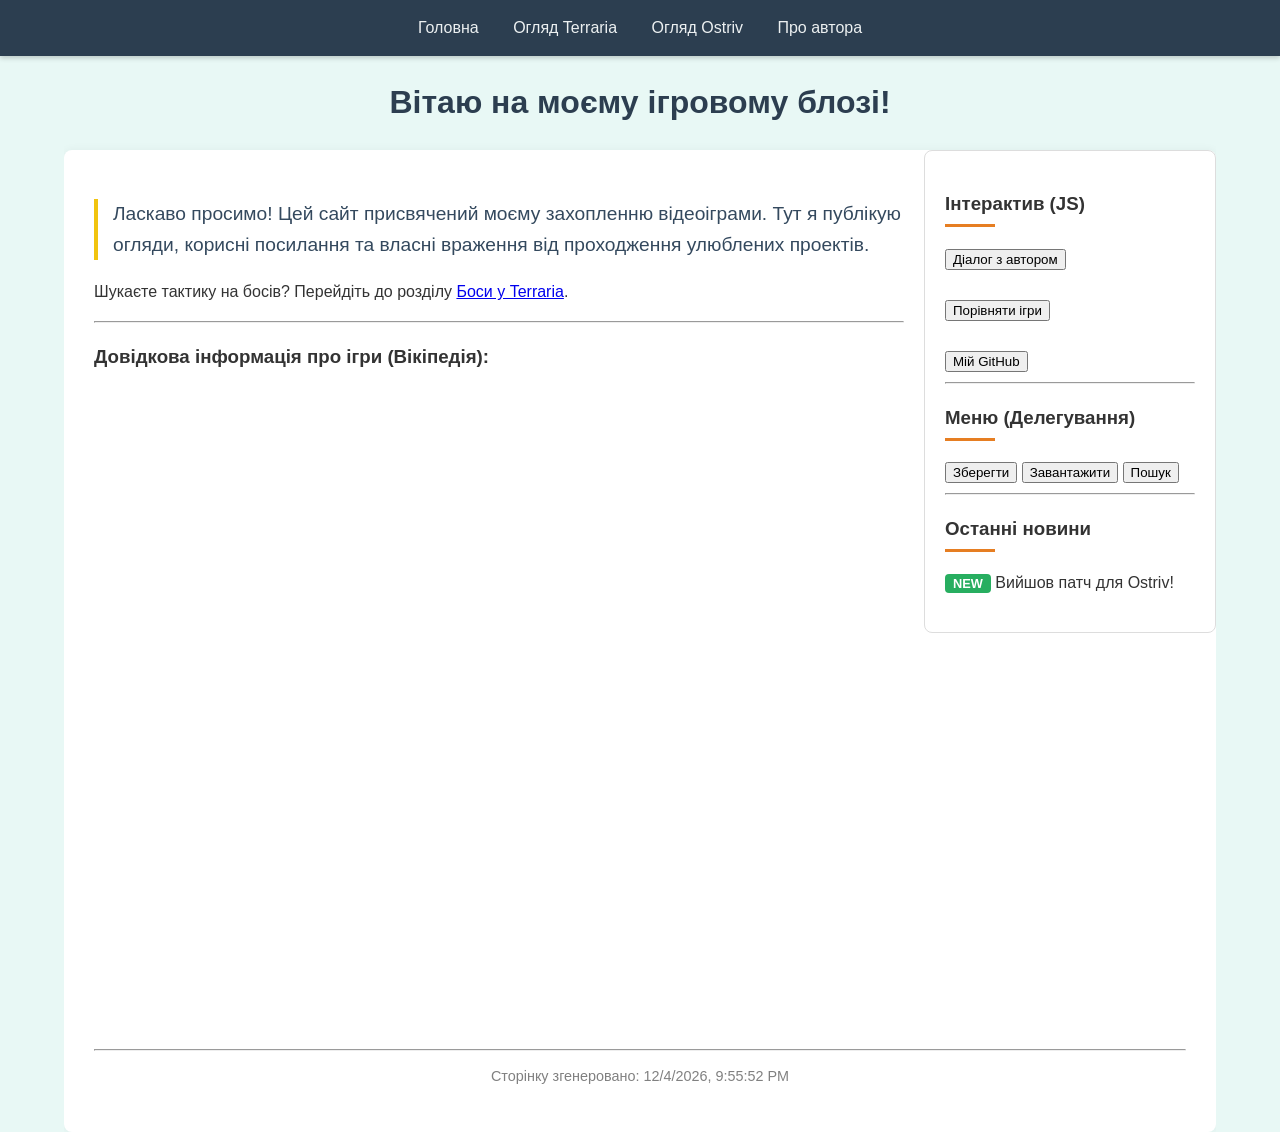
<file: index.html>
<!DOCTYPE html>
<html lang="uk">
<head>
    <meta charset="UTF-8">
    <meta name="author" content="Дмитро">
    <title>Ігровий щоденник - Головна</title>
    <link rel="stylesheet" href="style.css">
</head>
<body>

<nav>
    <a href="index.html">Головна</a>
    <a href="terraria.html">Огляд Terraria</a>
    <a href="ostriv.html">Огляд Ostriv</a>
    <a href="about.html">Про автора</a>
</nav>

<div class="main-wrapper clearfix">
    <script>
        alert("Вітаємо на головній сторінці ігрового блогу!");
        let isReady = confirm("Бажаєте активувати інтерактивні функції сайту?");
    </script>

    <header>
        <h1>Вітаю на моєму ігровому блозі!</h1>
    </header>

    <aside class="sidebar">
        <h3>Інтерактив (JS)</h3>
        <button onclick="startUserDialogue()">Діалог з автором</button><br><br>
        <button onclick="compareStrings()">Порівняти ігри</button><br><br>
        <button onclick="redirectToProject()">Мій GitHub</button>
        
        <hr>
        <h3>Меню (Делегування)</h3>
        <div id="action-menu">
            <button data-action="save">Зберегти</button>
            <button data-action="load">Завантажити</button>
            <button data-action="search">Пошук</button>
        </div>

        <hr>
        <h3>Останні новини</h3>
        <p><span class="game-tag">New</span> Вийшов патч для Ostriv!</p>
    </aside>

    <div class="content-area">
        <p>Ласкаво просимо! Цей сайт присвячений моєму захопленню відеоіграми. Тут я публікую огляди, корисні посилання та власні враження від проходження улюблених проектів.</p>

        <script>
            const originalBg = document.body.style.backgroundColor;
            document.body.style.backgroundColor = "#e8f8f5"; // Тимчасовий світло-зелений фон
            setTimeout(() => {
                document.body.style.backgroundColor = originalBg;
            }, 30000);
        </script>

        <p>Шукаєте тактику на босів? Перейдіть до розділу <a href="terraria.html#bosses">Боси у Terraria</a>.</p>
        
        <hr>
        <h3>Довідкова інформація про ігри (Вікіпедія):</h3>
        <iframe src="https://uk.wikipedia.org/wiki/Terraria" width="100%" height="400" style="border:none;"></iframe>

        <hr>
        <script>
            document.write("<p style='color: gray; font-size: 0.9em; text-align: center;'>Сторінку згенеровано: " + new Date().toLocaleString() + "</p>");
        </script>
    </div>
</div>

<script src="script.js"></script>
</body>
</html>
</file>
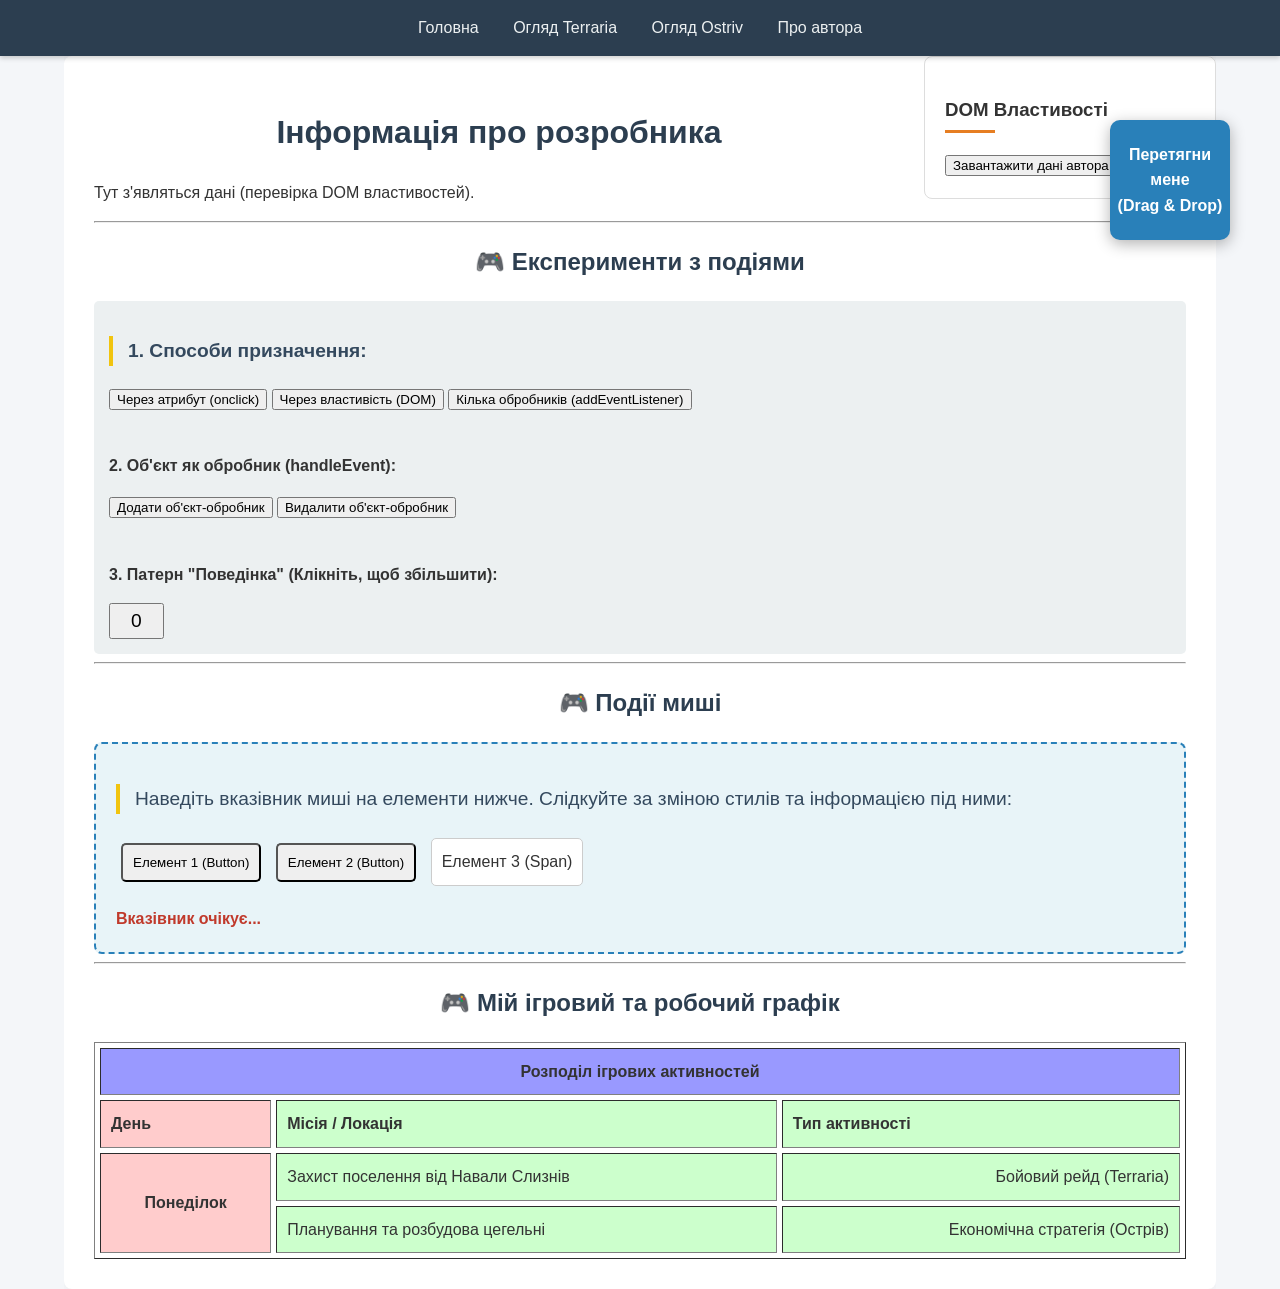
<file: about.html>
<!DOCTYPE html>
<html lang="uk">
<head>
    <meta charset="UTF-8">
    <meta name="author" content="Дмитро">
    <title>Про автора</title>
    <link rel="stylesheet" href="style.css">
</head>
<body>

<nav>
    <a href="index.html">Головна</a>
    <a href="terraria.html">Огляд Terraria</a>
    <a href="ostriv.html">Огляд Ostriv</a>
    <a href="about.html">Про автора</a>
</nav>

<div id="drag-item" style="width: 120px; height: 120px; background-color: #2980b9; color: white; display: flex; align-items: center; justify-content: center; text-align: center; position: absolute; top: 120px; right: 50px; cursor: grab; border-radius: 10px; z-index: 1000; box-shadow: 0 4px 15px rgba(0,0,0,0.3); font-weight: bold; user-select: none;">
    Перетягни мене<br>(Drag & Drop)
</div>

<div class="main-wrapper clearfix">
    <aside class="sidebar">
        <h3>DOM Властивості</h3>
        <button onclick="loadDevData()">Завантажити дані автора</button>
    </aside>

    <div class="content-area">
        <h1>Інформація про розробника</h1>
        
        <p id="info-text">Тут з'являться дані (перевірка DOM властивостей).</p>
        <div id="dev-card"></div> 

        <script>
            function loadDevData() {
                showDevInfo("Осадчий", "Дмитро");
                const node = document.getElementById('info-text');
                node.firstChild.data = "Дані успішно оновлено!";
                console.log("textContent:", node.textContent);
                console.log("innerHTML:", node.innerHTML);
                console.log("outerHTML:", node.outerHTML);
            }
        </script>

        <hr>
        <h2>Експерименти з подіями</h2>
        <div style="background: #ecf0f1; padding: 15px; border-radius: 5px;">
            <p><b>1. Способи призначення:</b></p>
            <button onclick="attrHandler()">Через атрибут (onclick)</button>
            <button id="prop-btn">Через властивість (DOM)</button>
            <button id="multi-btn">Кілька обробників (addEventListener)</button>
            
            <br><br>
            <p><b>2. Об'єкт як обробник (handleEvent):</b></p>
            <button id="obj-btn">Додати об'єкт-обробник</button>
            <button id="remove-obj-btn">Видалити об'єкт-обробник</button>
            
            <br><br>
            <p><b>3. Патерн "Поведінка" (Клікніть, щоб збільшити):</b></p>
            <button data-behavior="counter" style="font-size: 1.2em; padding: 5px 20px;">0</button>
        </div>

        <hr>
        <h2>Події миші</h2>
        <div id="hover-zone" style="padding: 20px; background: #e8f4f8; border: 2px dashed #2980b9; border-radius: 8px;">
            <p>Наведіть вказівник миші на елементи нижче. Слідкуйте за зміною стилів та інформацією під ними:</p>
            <button class="hover-item" style="padding: 10px;">Елемент 1 (Button)</button>
            <button class="hover-item" style="padding: 10px;">Елемент 2 (Button)</button>
            <span class="hover-item" style="padding: 10px; background: #fff; border: 1px solid #ccc; display: inline-block;">Елемент 3 (Span)</span>
            <div id="hover-info" style="margin-top: 15px; font-weight: bold; color: #c0392b; min-height: 24px;">Вказівник очікує...</div>
        </div>

        <hr>
        <h2>Мій ігровий та робочий графік</h2>
        
        <table border="1" cellspacing="5" cellpadding="10" width="100%">
            <colgroup>
                <col style="background-color: #ffcccc;">
                <col span="2" style="background-color: #ccffcc;">
            </colgroup>
            
            <tr align="center">
                <th colspan="3" bgcolor="#9999ff">Розподіл ігрових активностей</th>
            </tr>
            <tr align="left">
                <th>День</th>
                <th>Місія / Локація</th>
                <th>Тип активності</th>
            </tr>
            <tr>
                <td rowspan="2" valign="middle" align="center"><b>Понеділок</b></td>
                <td>Захист поселення від Навали Слизнів</td>
                <td align="right">Бойовий рейд (Terraria)</td>
            </tr>
            <tr>
                <td>Планування та розбудова цегельні</td>
                <td align="right">Економічна стратегія (Острів)</td>
            </tr>
        </table>
    </div>
</div>

<script src="script.js"></script>
</body>
</html>
</file>
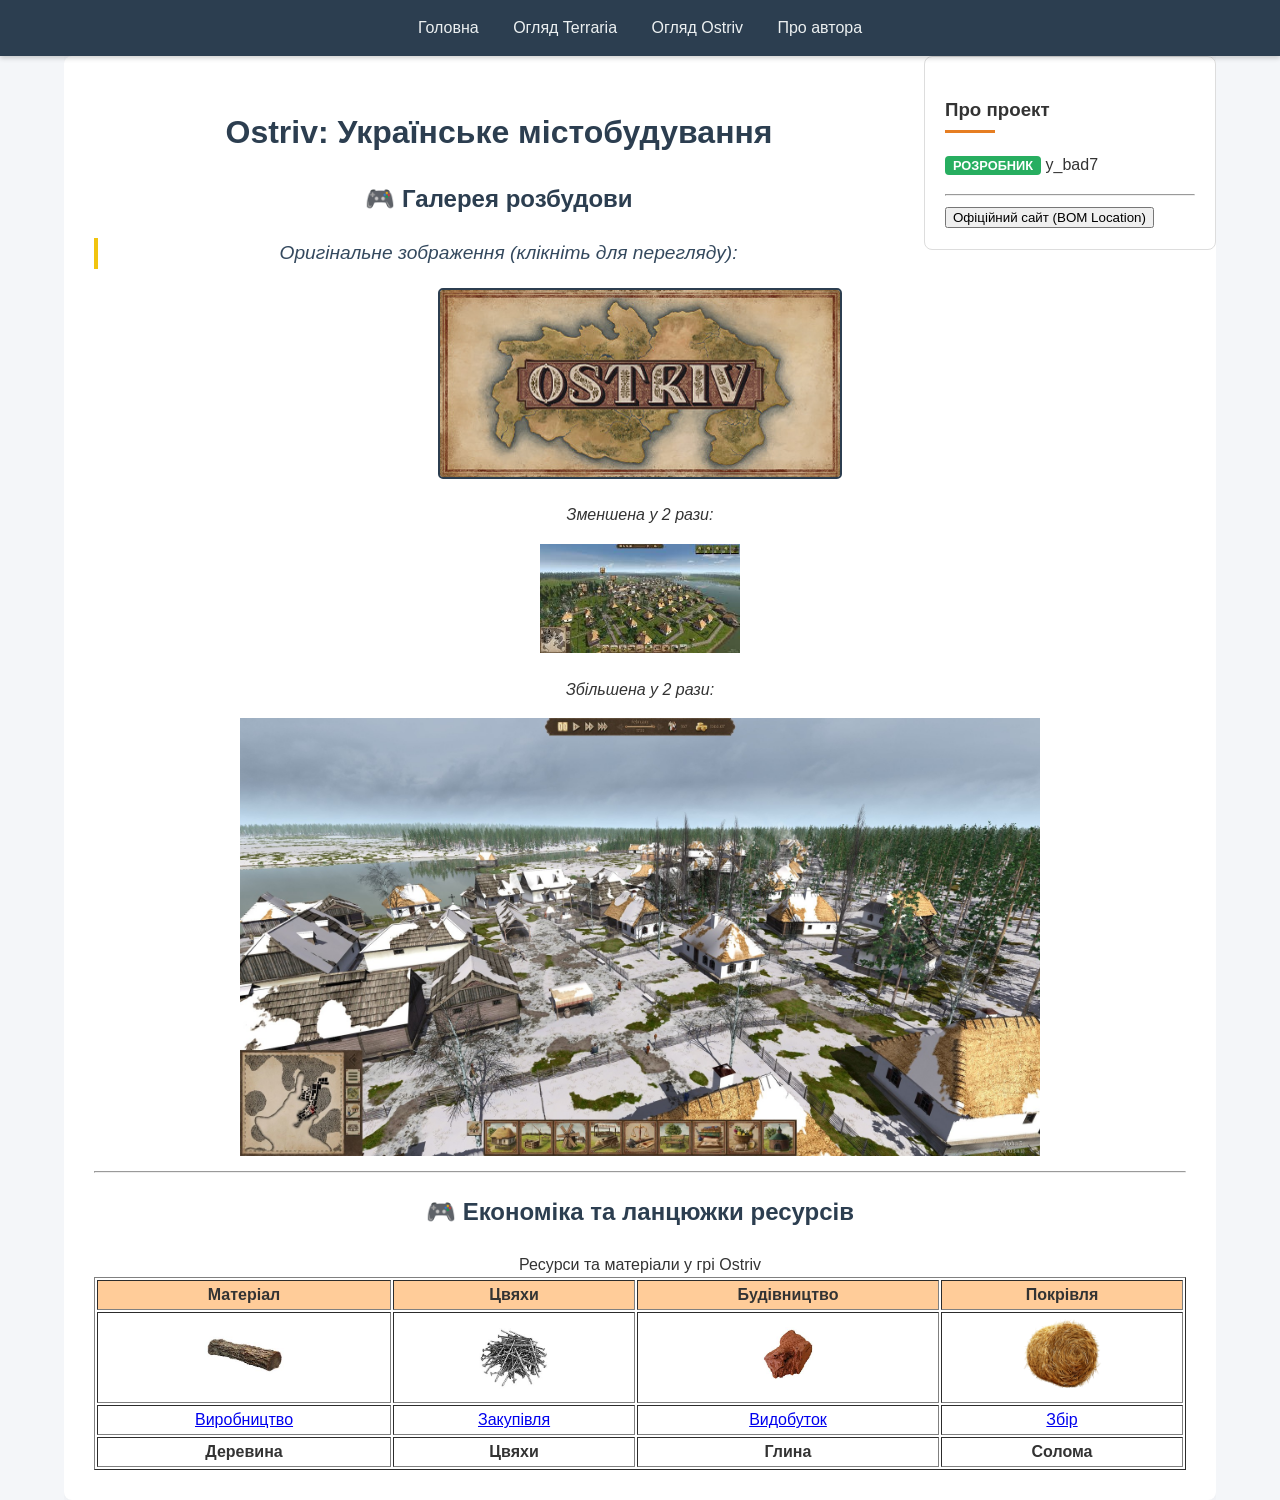
<file: ostriv.html>
<!DOCTYPE html>
<html lang="uk">
<head>
    <meta charset="UTF-8">
    <meta name="author" content="Дмитро">
    <title>Огляд Ostriv</title>
    <link rel="stylesheet" href="style.css">
</head>
<body>

<nav>
    <a href="index.html">Головна</a>
    <a href="terraria.html">Огляд Terraria</a>
    <a href="ostriv.html">Огляд Ostriv</a>
    <a href="about.html">Про автора</a>
</nav>

<div class="main-wrapper clearfix">
    <aside class="sidebar">
        <h3>Про проект</h3>
        <p><span class="game-tag">Розробник</span> y_bad7</p>
        <hr>
        <button onclick="window.location.href='https://ostrivgame.com/'">Офіційний сайт (BOM Location)</button>
    </aside>

    <div class="content-area">
        <h1>Ostriv: Українське містобудування</h1>
        
        <h2>Галерея розбудови</h2>
        <div style="text-align: center;">
            <p><i>Оригінальне зображення (клікніть для перегляду):</i></p>
            <a href="img3.jpg" target="_blank">
                <img src="img3.jpg" alt="Скріншот гри" width="400" style="border: 2px solid #2c3e50; border-radius: 5px;">
            </a>

            <p><i>Зменшена у 2 рази:</i></p>
            <img src="img9.jpg" alt="Зменшена" width="200">

            <p><i>Збільшена у 2 рази:</i></p>
            <img src="img8.jpg" alt="Збільшена" width="800" style="max-width: 100%; height: auto;">
        </div>

        <hr>
        <h2>Економіка та ланцюжки ресурсів</h2>
        
        <table border="1" width="100%">
            <caption>Ресурси та матеріали у грі Ostriv</caption>
            <tr bgcolor="#ffcc99">
                <th>Матеріал</th>
                <th>Цвяхи</th>
                <th>Будівництво</th>
                <th>Покрівля</th>
            </tr>
            <tr align="center">
                <td><img src="img4.jpg" width="80" alt="Деревина"></td>
                <td><img src="img5.jpg" width="80" alt="Цвяхи"></td>
                <td><img src="img6.jpg" width="80" alt="Глина"></td>
                <td><img src="img7.png" width="80" alt="Солома"></td>
            </tr>
            <tr align="center">
                <td><a href="#">Виробництво</a></td>
                <td><a href="#">Закупівля</a></td>
                <td><a href="#">Видобуток</a></td>
                <td><a href="#">Збір</a></td>
            </tr>
            <tr align="center">
                <td><b>Деревина</b></td>
                <td><b>Цвяхи</b></td>
                <td><b>Глина</b></td>
                <td><b>Солома</b></td>
            </tr>
        </table>
    </div>
</div>

<script src="script.js"></script>
</body>
</html>
</file>
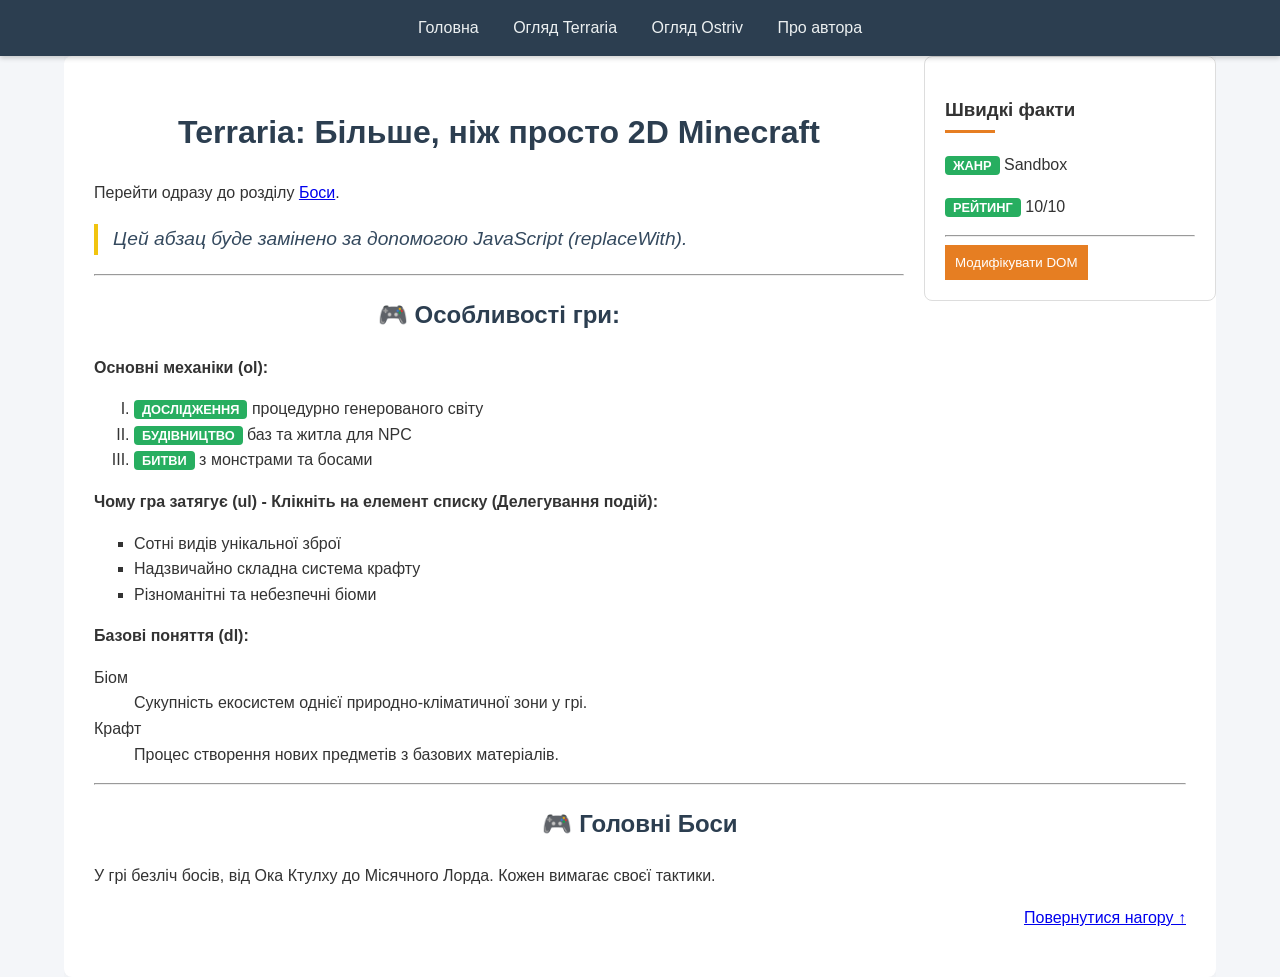
<file: terraria.html>
<!DOCTYPE html>
<html lang="uk">
<head>
    <meta charset="UTF-8">
    <meta name="author" content="Дмитро">
    <title>Огляд Terraria</title>
    <link rel="stylesheet" href="style.css">
</head>
<body>

<nav>
    <a href="index.html">Головна</a>
    <a href="terraria.html">Огляд Terraria</a>
    <a href="ostriv.html">Огляд Ostriv</a>
    <a href="about.html">Про автора</a>
</nav>

<div class="main-wrapper clearfix">
    <aside class="sidebar">
        <h3>Швидкі факти</h3>
        <p><span class="game-tag">Жанр</span> Sandbox</p>
        <p><span class="game-tag">Рейтинг</span> 10/10</p>
        <hr>
        <button id="dom-btn" style="background:#e67e22; color:white; padding:10px; border:none; cursor:pointer;">Модифікувати DOM</button>
    </aside>

    <div class="content-area">
        <h1 id="top">Terraria: Більше, ніж просто 2D Minecraft</h1>
        
        <p>Перейти одразу до розділу <a href="#bosses">Боси</a>.</p>

        <div id="action-box">
            <p id="target-p"><i>Цей абзац буде замінено за допомогою JavaScript (replaceWith).</i></p>
        </div>

        <script>
            document.getElementById('dom-btn').onclick = function() {
                // querySelectorAll: змінюємо колір маркованого списку
                const listItems = document.querySelectorAll('.ul-list li');
                listItems.forEach(li => li.style.color = '#d35400');

                const box = document.getElementById('action-box');

                // createElement + createTextNode
                const newTag = document.createElement('span');
                const tagText = document.createTextNode(' [ОНОВЛЕНО] ');
                newTag.style.fontWeight = 'bold';
                newTag.style.color = '#27ae60';
                newTag.append(tagText);

                // Методи вставки: prepend, append, after
                box.prepend("Увага: "); 
                box.append(newTag);
                
                const afterMsg = document.createElement('p');
                afterMsg.textContent = "Terraria виходить на новий рівень, бета мод Terraria 3D тепер у відкритому доступі для всіх гравців";
                box.after(afterMsg);

                // replaceWith
                const oldPara = document.getElementById('target-p');
                const newPara = document.createElement('p');
                newPara.innerHTML = "<b>Текст замінено через DOM-метод!</b>";
                oldPara.replaceWith(newPara);

                // remove
                this.remove(); 
            };
        </script>

        <hr>
        <h2>Особливості гри:</h2>
        
        <p><b>Основні механіки (ol):</b></p>
        <ol type="I"> 
            <li><span class="game-tag">Дослідження</span> процедурно генерованого світу</li>
            <li><span class="game-tag">Будівництво</span> баз та житла для NPC</li>
            <li><span class="game-tag">Битви</span> з монстрами та босами</li>
        </ol>

        <p><b>Чому гра затягує (ul) - Клікніть на елемент списку (Делегування подій):</b></p>
        <ul type="square" class="ul-list" id="features-list" style="cursor: pointer;"> 
            <li>Сотні видів унікальної зброї</li>
            <li>Надзвичайно складна система крафту</li>
            <li>Різноманітні та небезпечні біоми</li>
        </ul>

        <p><b>Базові поняття (dl):</b></p>
        <dl>
            <dt>Біом</dt>
            <dd>Сукупність екосистем однієї природно-кліматичної зони у грі.</dd>
            <dt>Крафт</dt>
            <dd>Процес створення нових предметів з базових матеріалів.</dd>
        </dl>

        <hr>
        <h2 id="bosses">Головні Боси</h2>
        <p>У грі безліч босів, від Ока Ктулху до Місячного Лорда. Кожен вимагає своєї тактики.</p>
        <p style="text-align: right;"><a href="#top">Повернутися нагору ↑</a></p>
    </div>
</div>

<script src="script.js"></script>
</body>
</html>
</file>
<file: style.css>
/* --- СТИЛІ З ПОПЕРЕДНІХ ЛАБ (Збережено) --- */
body {
    background-color: #f4f6f9; 
    font-family: Arial, sans-serif;
    margin: 0; padding: 0; /* Прибираємо дефолтні відступи */
    line-height: 1.6;
    color: #333333;
}

h1, h2 {
    color: #2c3e50;
    text-align: center; 
}

/* Контейнер для всього сайту */
.main-wrapper {
    width: 90%;
    max-width: 1200px;
    margin: 0 auto;
    overflow: hidden; /* Очищення потоку після float */
}

/* Фіксоване меню (Position) */
nav {
    position: sticky;
    top: 0; 
    z-index: 1000;
    background-color: #2c3e50;
    padding: 15px;
    text-align: center;
    box-shadow: 0 2px 5px rgba(0,0,0,0.2);
}

/* Псевдокласи для посилань у меню */
nav a:link { color: #ecf0f1; text-decoration: none; padding: 5px 15px; transition: 0.3s; }
nav a:visited { color: #bdc3c7; }
nav a:hover { background-color: #34495e; border-radius: 5px; color: #f1c40f; }
nav a:active { color: #e67e22; }

/* Бокова панель (Float) */
.sidebar {
    float: right;
    width: 250px;
    background: #ffffff;
    padding: 20px;
    margin-left: 20px;
    border: 1px solid #ddd;
    border-radius: 8px;
}

/* Основний контент (Div як блок) */
.content-area {
    background: white;
    padding: 30px;
    border-radius: 8px;
    box-shadow: 0 0 10px rgba(0,0,0,0.05);
}

/* Рядковий елемент (Span) для виділення */
.game-tag {
    background: #27ae60;
    color: white;
    padding: 2px 8px;
    border-radius: 4px;
    font-size: 0.8em;
    font-weight: bold;
    text-transform: uppercase;
}

/* Псевдоклас :first-child (Стилізуємо перший абзац у статті) */
.content-area p:first-child {
    font-size: 1.2em;
    color: #34495e;
    border-left: 4px solid #f1c40f;
    padding-left: 15px;
}

/* Псевдоелементи :before та :after */
h2::before {
    content: "🎮 ";
}

.sidebar h3::after {
    content: "";
    display: block;
    width: 50px;
    height: 3px;
    background: #e67e22;
    margin-top: 5px;
}

/* Очищення float (clearfix) */
.clearfix::after {
    content: "";
    display: table;
    clear: both;
}

/* Лр 7: СТИЛІ ДЛЯ ПОДІЙ */
.highlight {
    background-color: #f1c40f;
    font-weight: bold;
    color: #2c3e50 !important; /* Важливо, щоб перебити старі стилі */
    padding: 2px 5px;
    border-radius: 3px;
    transition: all 0.3s ease; 
}

/* Лр 8: СТИЛІ ДЛЯ ПОДІЙ МИШІ */
.hover-item {
    transition: all 0.3s ease;
    cursor: pointer;
    margin: 5px;
    border-radius: 5px;
}
</file>
